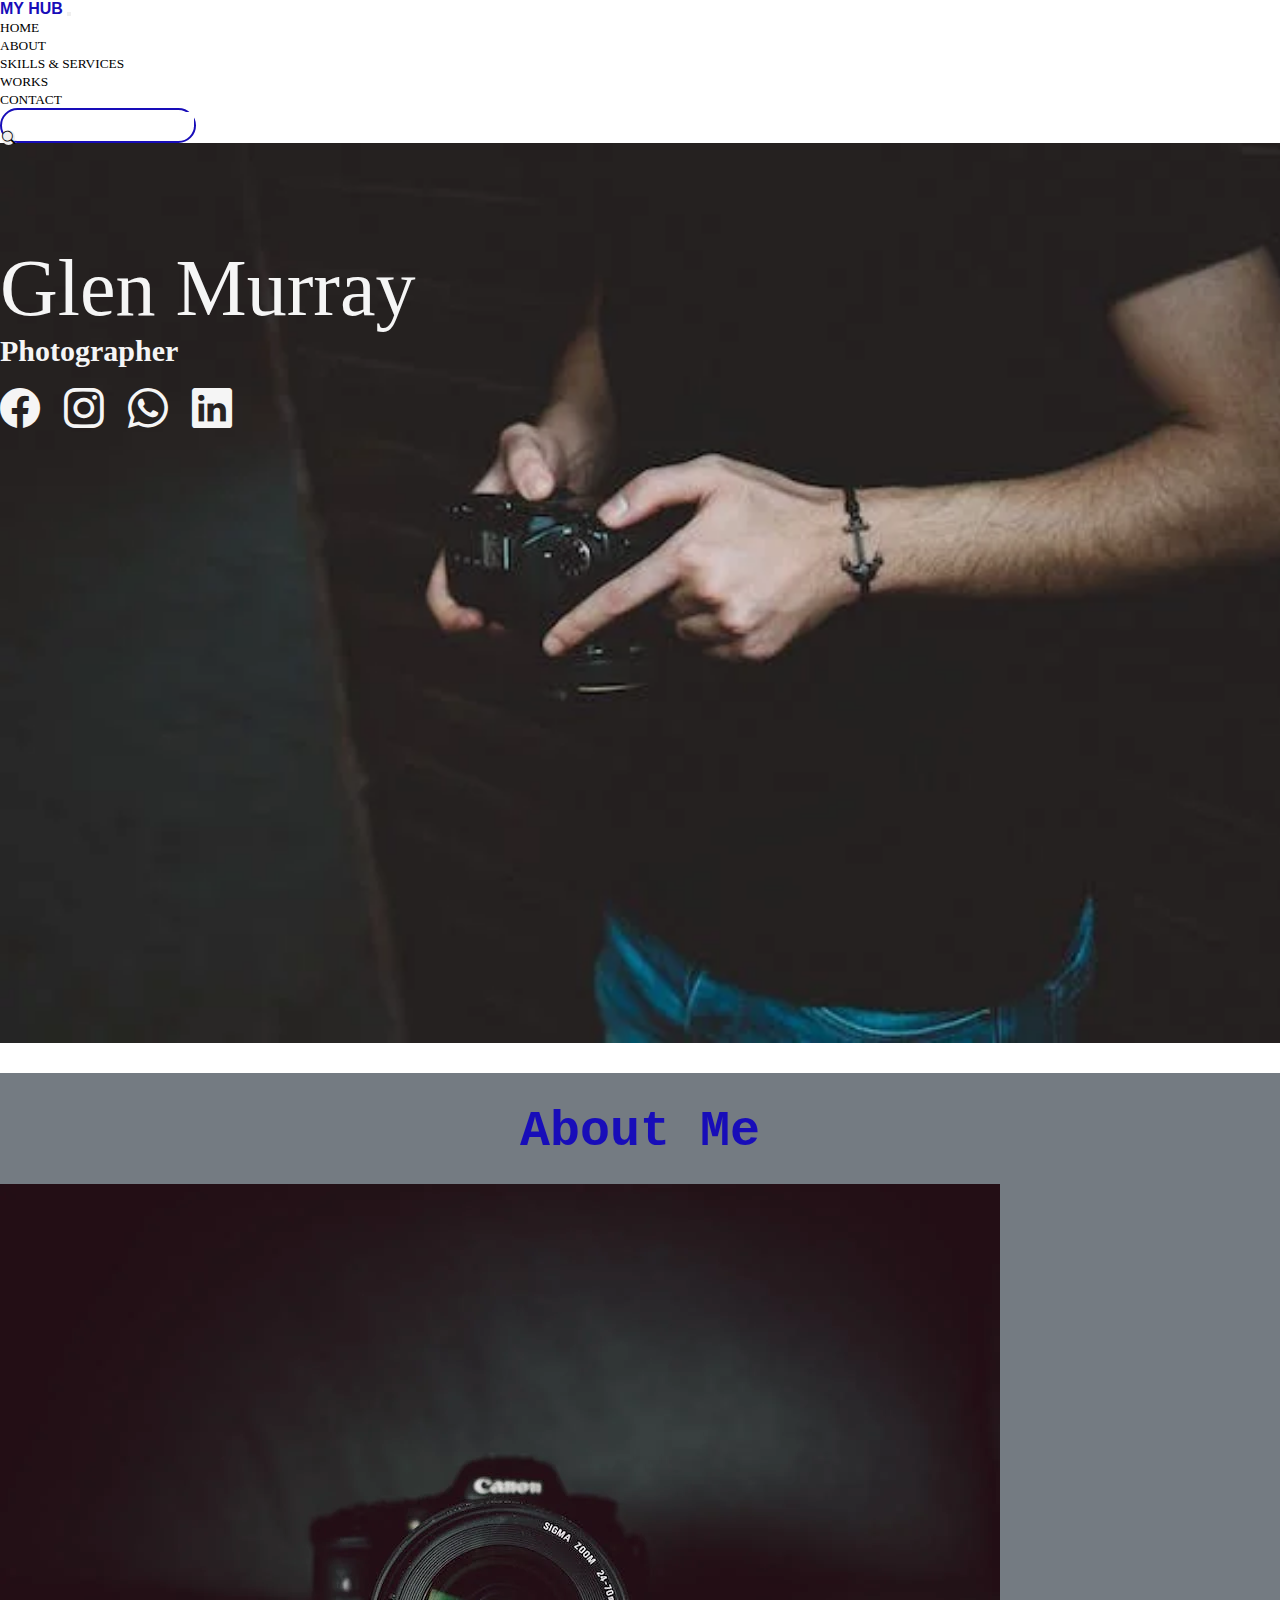
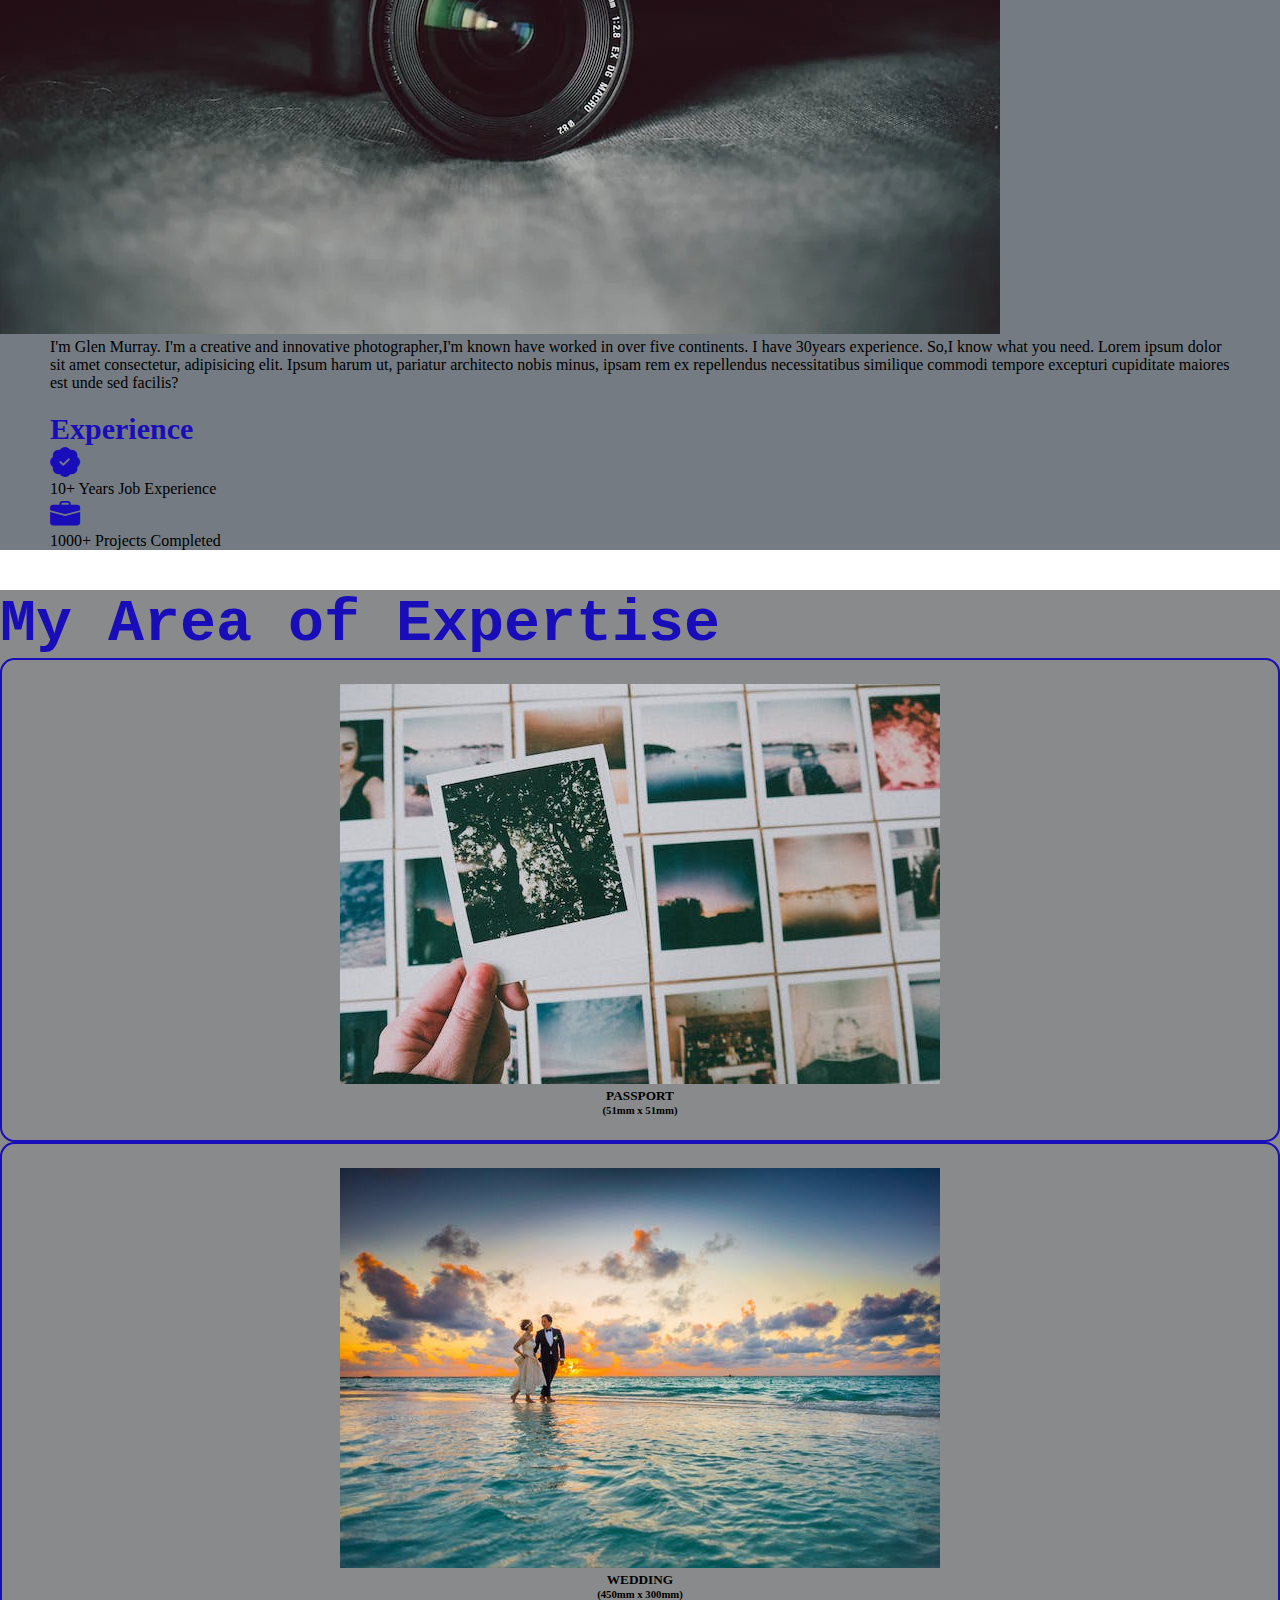
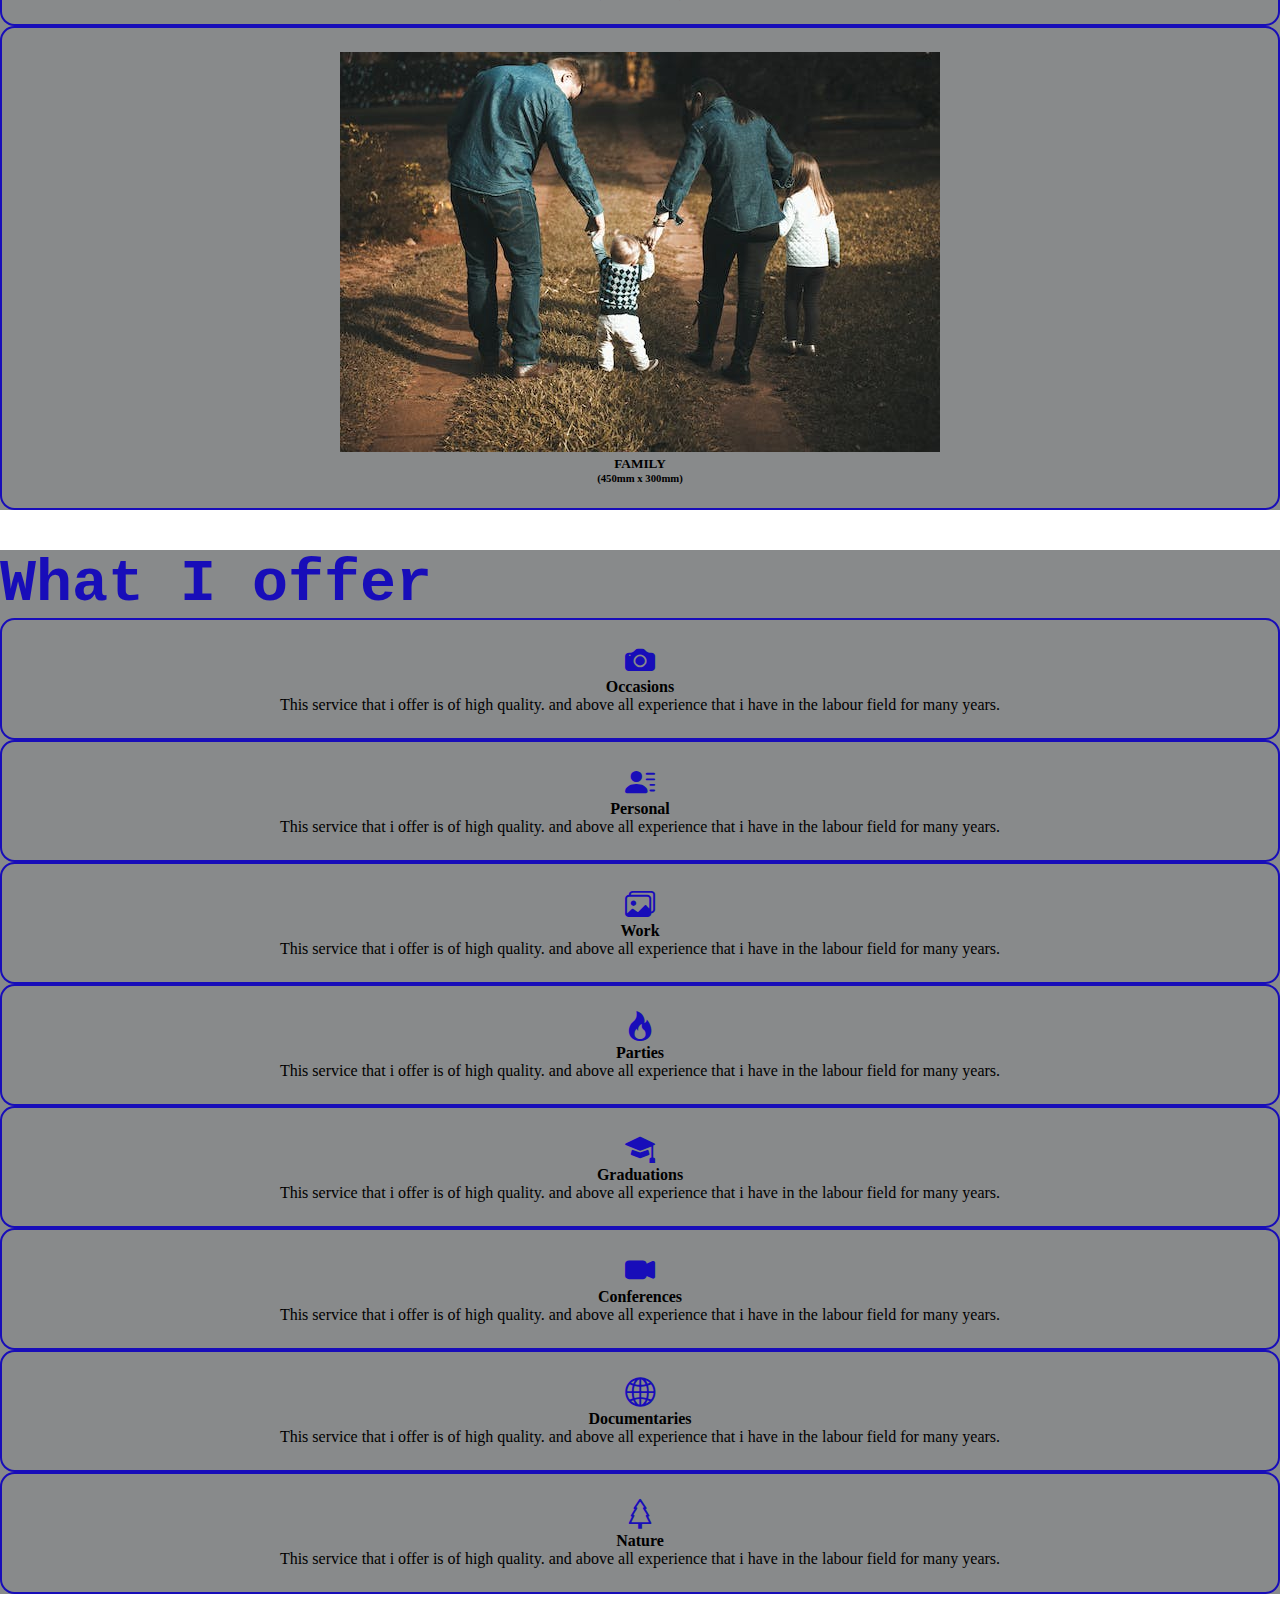
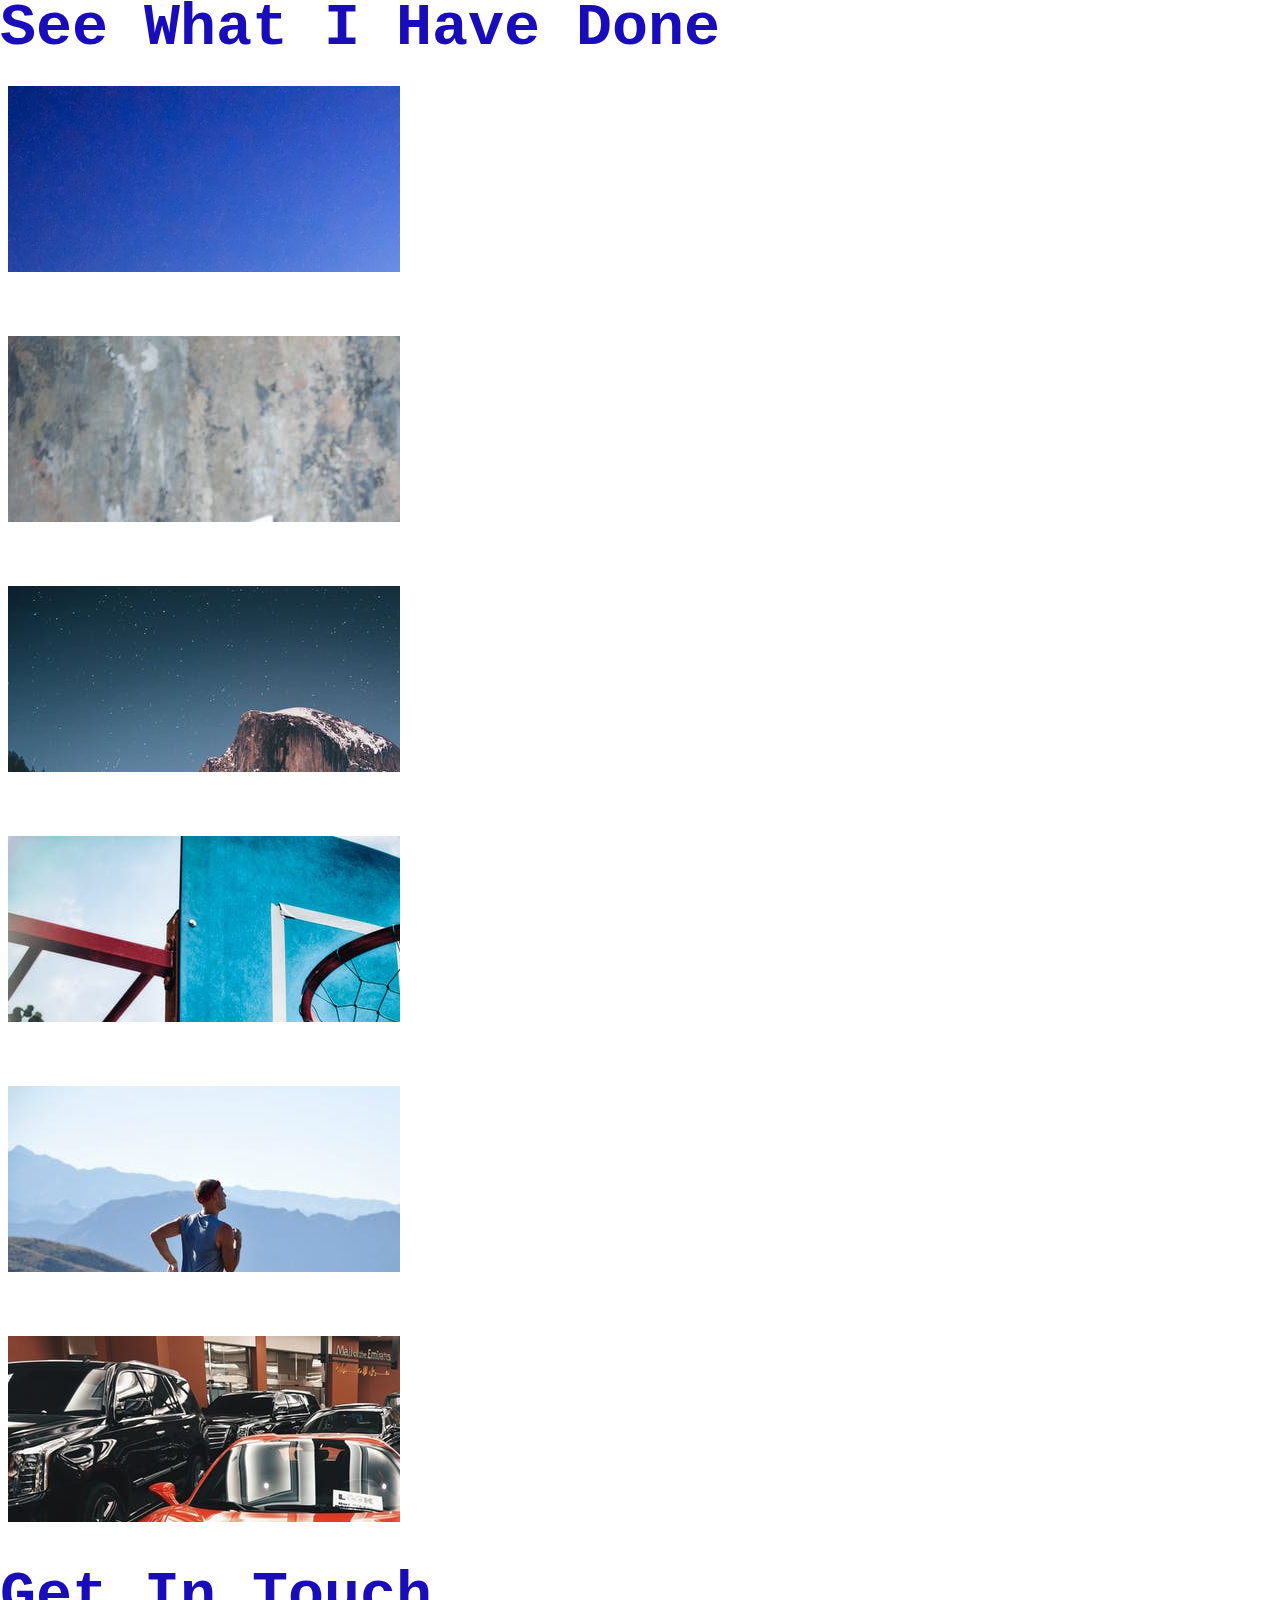
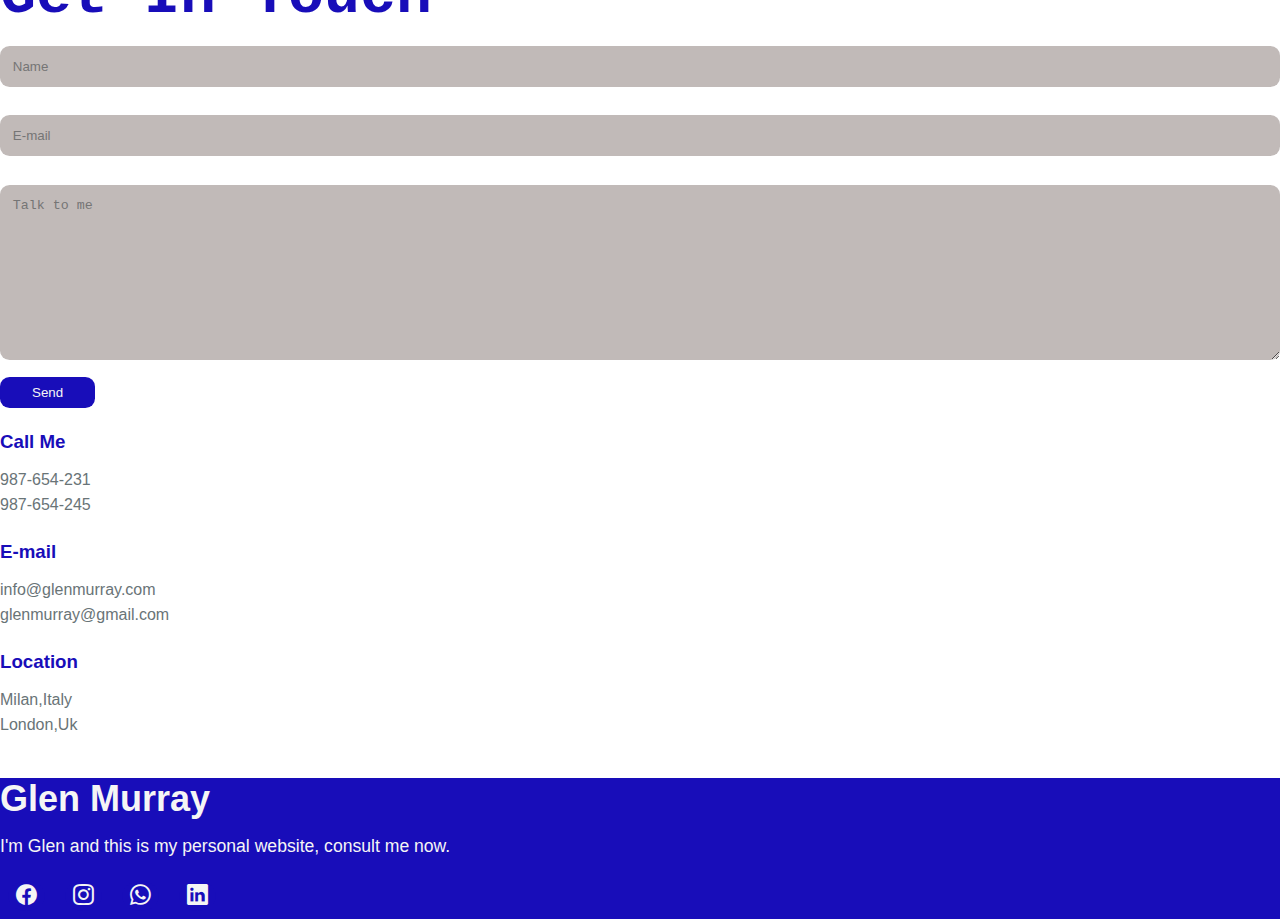
<file: index.html>
<!doctype html>
<html lang="en">
  <head>
    <meta charset="utf-8">
    <meta name="viewport" content="width=device-width, initial-scale=1">
    <title>PHOTOGRAPHY HUB</title>
    <link href="https://cdn.jsdelivr.net/npm/bootstrap@5.2.2/dist/css/bootstrap.min.css" rel="stylesheet" integrity="sha384-Zenh87qX5JnK2Jl0vWa8Ck2rdkQ2Bzep5IDxbcnCeuOxjzrPF/et3URy9Bv1WTRi" crossorigin="anonymous">
    <link rel="stylesheet" href="style.css">
    <link rel="stylesheet" href="https://cdn.jsdelivr.net/npm/bootstrap-icons@1.9.1/font/bootstrap-icons.css">
  </head>
  <body>
      <!----------header-------->
      <header class="fixed-top bg-body" id="header">
        <nav class="navbar navbar-expand-lg ">
            <div class="container">
              <a class="navbar-brand" href="#header">MY HUB</a>
              <button class="navbar-toggler" type="button" data-bs-toggle="collapse" data-bs-target="#navbarSupportedContent" aria-controls="navbarSupportedContent" aria-expanded="false" aria-label="Toggle navigation">
                <span class="navbar-toggler-icon"></span>
              </button>
              <div class="collapse navbar-collapse" id="navbarSupportedContent">
                <ul class="navbar-nav m-auto mb-2 mb-lg-0">
                  <li class="nav-item">
                    <a class="nav-link" href="#main">Home</a>
                  </li>
                  <li class="nav-item">
                    <a class="nav-link" href="#about">About</a>
                  </li>
                  <li class="nav-item">
                    <a class="nav-link" href="#skills">Skills & Services</a>
                  </li>
                  <li class="nav-item">
                    <a class="nav-link" href="#works">Works</a>
                  </li>
                  <li class="nav-item">
                    <a class="nav-link" href="#contact">Contact</a>
                  </li>
                </ul>
                <form class="d-flex" role="search">
                  <input class="form me-2" type="search"  aria-label="Search">
                  <button class="btn " type="submit"><i class="bi bi-search"></i></button>
                </form>
              </div>
            </div>
          </nav>
    
      </header>

      <!----------------main------------>
      <section class="main py-10" id="main" >
        <div class="container py-10">
            <div class="row py-5">
                <div class="col-lg-6 py-5">
                    <p class="m-0">Glen Murray      </p>
                    <h1>Photographer</h1><br>            
                    <div class="home_socials">
                        <a href="#" class="home_social-icons"><span><i class="bi bi-facebook"></i></span></a>
                        <a href="#" class="home_social-icons"><span><i class="bi bi-instagram"></i></span></a>
                        <a href="#" class="home_social-icons"><span><i class="bi bi-whatsapp"></i></span></a>
                        <a href="#" class="home_social-icons"><span><i class="bi bi-linkedin"></i></span></a>
                    </div>
                </div>
            </div>
        </div>
      </section>

      <!---------------!About--------------->
      <section class="about-section bg-light" id="about">
          <div class="container">
              <div class="row">
                <h1 class="section-title">About Me</h1>
                <div class="col-lg-6">
                    <img src="./IMAGES/pexels-photo-274973.webp" alt="m-auto" class="img-fluid">
                </div>
                <div class="col-lg-6 col-12  about_info ">
                    <div class="line"></div>
                      <p>I'm Glen Murray. I'm a creative and innovative photographer,I'm known have worked in over five continents. I have 30years experience. So,I know what you need. 
                        Lorem ipsum dolor sit amet consectetur, adipisicing elit. Ipsum harum ut, pariatur architecto nobis minus, 
                        ipsam rem ex repellendus necessitatibus similique commodi tempore excepturi cupiditate maiores est unde sed facilis?</p> 
                      <h1>Experience</h1>
                      <div class="row py-1">
                        <div class="col-lg-6">
                          <div class="row pt-2">
                            <div class="col-lg-3 col-sm-3 col-2">
                              <div class="circle">
                                <span><i class="bi bi-patch-check-fill"></i></span>
                              </div>
                            </div>
                              <div class="col-lg-8 col-sm-8 col-8 pt-3">
                                <p>10+ Years Job Experience</p>
                              </div>                           
                          </div>
                        </div>
                        <div class="col-lg-6">
                          <div class="row pt-2">
                            <div class="col-lg-3 col-sm-3 col-2">
                              <div class="circle">
                                <span><i class="bi bi-briefcase-fill"></i></i></span>
                              </div>
                            </div>
                              <div class="col-lg-8 col-sm-8 col-8 pt-3">
                                <p>1000+ Projects Completed</p>
                              </div>                           
                          </div>
                        </div>
                      </div>  
                </div>
              </div>
          </div>
      </section>

      <!---Skills & Services--->
      <section class="skill bg-light pt-3 py-1 text-center" id="skills">
        <div class="container mt-5">
          <div class="row">
            <div class="col-lg-6 m-auto">
              <div class="circle pt-1">
                <h1>My Area of Expertise</h1>
              </div>             
            </div>
          </div>
        </div>
        <div class="container">
          <div class="row">
            <div class="col-lg-4">
              <div class="card pt-2 p-2">
                <div class="card-body">
                  <img src="IMAGES/passport5.jpeg" class="img-fluid pb-3" alt="">
                  <h5>PASSPORT</h5>
                  <h6>(51mm x 51mm)</h6>
                </div>
              </div>
            </div>
            <div class="col-lg-4">
              <div class="card pt-2 p-2">
                <div class="card-body">
                  <img src="IMAGES/wedding.jpeg" class="img-fluid pb-3" alt="">
                  <h5>WEDDING</h5>
                  <h6>(450mm x 300mm)</h6>
                </div>
              </div>
            </div>
            <div class="col-lg-4">
              <div class="card pt-2 p-2">
                <div class="card-body">
                  <img src="IMAGES/family.jpeg" class="img-fluid pb-3" alt="">
                  <h5>FAMILY</h5>
                  <h6>(450mm x 300mm)</h6>
                </div>
              </div>
            </div>
          </div>
        </div>

      </section>
      
      <section class="services bg-light pt-3 py-1 text-center" id="skills">
        <div class="container mt-5">
          <div class="row">
            <div class="col-lg-6 m-auto">
              <div class="circle pt-1">
                <h1>What I offer</h1>
              </div>             
            </div>
          </div>
        </div>

        <div class="container">
          <div class="row">
            <div class="col-lg-3">
              <div class="card pt-2 p-2">
                <div class="card-body">
                  <span class="circle"><i class="bi bi-camera-fill"></i></span>
                  <h4>Occasions</h4>
                  <p>This service that i offer is of high quality. 
                    and above all experience that i have in the labour field for many years.</p>
                </div>
              </div>
            </div>
            <div class="col-lg-3">
              <div class="card pt-2 p-2">
                <div class="card-body">
                  <span class="circle"><i class="bi bi-person-lines-fill"></i></span>
                  <h4>Personal</h4>
                  <p>This service that i offer is of high quality. 
                    and above all experience that i have in the labour field for many years.</p>
                </div>
              </div>
            </div>
            <div class="col-lg-3">
              <div class="card pt-2 p-2">
                <div class="card-body">
                  <span class="circle"><i class="bi bi-images"></i></span>
                  <h4>Work</h4>
                  <p>This service that i offer is of high quality. 
                    and above all experience that i have in the labour field for many years.</p>
                </div>
              </div>
            </div>
            <div class="col-lg-3">
              <div class="card pt-2 p-2">
                <div class="card-body">
                  <span class="circle"><i class="bi bi-fire"></i></span>
                  <h4>Parties</h4>
                  <p>This service that i offer is of high quality. 
                    and above all experience that i have in the labour field for many years.</p>
                </div>
              </div>
            </div>
            <div class="col-lg-3">
              <div class="card pt-2 p-2">
                <div class="card-body">
                  <span class="circle"><i class="bi bi-mortarboard-fill"></i></span>
                  <h4>Graduations</h4>
                  <p>This service that i offer is of high quality. 
                    and above all experience that i have in the labour field for many years.</p>
                </div>
              </div>
            </div>
            <div class="col-lg-3">
              <div class="card pt-2 p-2">
                <div class="card-body">
                  <span class="circle"><i class="bi bi-camera-video-fill"></i></span>
                  <h4>Conferences</h4>
                  <p>This service that i offer is of high quality. 
                    and above all experience that i have in the labour field for many years.</p>
                </div>
              </div>
            </div>
            <div class="col-lg-3">
              <div class="card pt-2 p-2">
                <div class="card-body">
                  <span class="circle"><i class="bi bi-globe2"></i></span>
                  <h4>Documentaries</h4>
                  <p>This service that i offer is of high quality. 
                    and above all experience that i have in the labour field for many years.</p>
                </div>
              </div>
            </div>
            <div class="col-lg-3">
              <div class="card pt-2 p-2">
                <div class="card-body">
                  <span class="circle"><i class="bi bi-tree"></i></span>
                  <h4>Nature</h4>
                  <p>This service that i offer is of high quality. 
                    and above all experience that i have in the labour field for many years.</p>
                </div>
              </div>
            </div>
          </div>
        </div>
      </section>

      <!-------works------->
      <section class="works bg-light pt-3 py-1 text-center" id="works">
        <div class="container mt-5">
          <div class="row">
            <div class="col-lg-6 m-auto">
              <div class="circle pt-1">
                <h1>See What I Have Done</h1>
              </div>             
            </div>
          </div>
        </div>

        <div class="container">
          <div class="row">
            <div class="col-lg-4">
              <div class="card pt-2 p-2">               
                <div class="card-body">
                  <div class="overlay"></div>
                  <img src="IMAGES/1.jpg" class="img-fluid pb-3" alt="">
                </div>
              </div>
            </div>
            <div class="col-lg-4">
              <div class="card pt-2 p-2">
                <div class="card-body">
                  <div class="overlay"></div>
                  <img src="IMAGES/2.jpeg" class="img-fluid pb-3" alt="">
                </div>
              </div>
            </div>
            <div class="col-lg-4">
              <div class="card pt-2 p-2">
                <div class="card-body">
                  <div class="overlay"></div>
                  <img src="IMAGES/nature.jpeg" class="img-fluid pb-3" alt="">
                </div>
              </div>
            </div>
            <div class="col-lg-4">
              <div class="card pt-2 p-2">
                <div class="card-body">
                  <div class="overlay"></div>
                  <img src="IMAGES/bball.jpeg" class="img-fluid pb-3" alt="">
                </div>
              </div>
            </div>
            <div class="col-lg-4">
              <div class="card pt-2 p-2">
                <div class="card-body">
                  <div class="overlay"></div>
                  <img src="IMAGES/lifestyle.jpeg" class="img-fluid pb-3" alt="">
                </div>
              </div>
            </div>
            <div class="col-lg-4">
              <div class="card pt-2 p-2">
                <div class="card-body">
                  <div class="overlay"></div>
                  <img src="IMAGES/sports.jpeg" class="img-fluid pb-3" alt="">
                </div>
              </div>
            </div>
          </div>
        </div>
      </section>

      <!-------Contact------->
      <section class="contact bg-light pt-3 py-1 text-center" id="contact">
        <div class="container mt-5">
          <div class="row">
            <div class="col-lg-6 m-auto">
              <div class="circle pt-1">
                <h1>Get In Touch</h1>
              </div>             
            </div>
          </div>
        </div>

        <div class="container">
          <div class="row">
            <div class="col-lg-6">
              <form action="post" class="contact-form">
                <div class="contact-inputs">
                  <input type="text" class="contact-input" placeholder="Name" name="Name">
                  <input type="email" class="contact-input" placeholder="E-mail" name="E-mail">
                </div>
                <textarea name="comment" id="comment" cols="0" rows="10" class="contact-input" placeholder="Talk to me"></textarea>
                <input type="submit" value="Send" class="contact-button">
              </form>
            </div>

            <div class="col-lg-6 col-12">
              <div class="contact-info">
                <h3 class="contact-subtle">Call Me</h3>
                <span class="contact-text">987-654-231</span><br>
                <span class="contact-text">987-654-245</span>
              </div>
              <div class="contact-info">
                <h3 class="contact-subtle">E-mail</h3>
                <span class="contact-text">info@glenmurray.com</span><br>
                <span class="contact-text">glenmurray@gmail.com</span>
              </div>
              <div class="contact-info">
                <h3 class="contact-subtle">Location</h3>
                <span class="contact-text">Milan,Italy</span><br>
                <span class="contact-text">London,Uk</span>
              </div>
            </div>
          </div>
        </div>


      </section>
      <!------x main----->

      <!------Footer---->
      <footer class="footer-section pt-3 py-1 text-center" id="contact">
        <div class="container">
          <div class="row">
            <h1 class="footer-title">Glen Murray</h1>
            <p class="footer-description">
              I'm Glen and this is my personal website, consult me now.
            </p>
            <div class="footer_data">
              <a href="#" class="footer_social"><span><i class="bi bi-facebook"></i></span></a>
              <a href="#" class="footer_social"><span><i class="bi bi-instagram"></i></span></a>
              <a href="#" class="footer_social"><span><i class="bi bi-whatsapp"></i></span></a>
              <a href="#" class="footer_social"><span><i class="bi bi-linkedin"></i></span></a>
            </div>
          </div>
        </div>
      </footer>
      <!----x-footer---->

 
    <script src="https://cdn.jsdelivr.net/npm/bootstrap@5.2.2/dist/js/bootstrap.bundle.min.js" integrity="sha384-OERcA2EqjJCMA+/3y+gxIOqMEjwtxJY7qPCqsdltbNJuaOe923+mo//f6V8Qbsw3" crossorigin="anonymous"></script>
  </body>
</html>
</file>
<file: style.css>
*{
    padding: 0;
    margin: 0;
    box-sizing: border-box;
}

.navbar-brand{
    text-decoration: none;
    color: rgb(24, 13, 185);
    font-weight: 900;
    font-family: 'Barlow', sans-serif;
   
}
.nav-item a{
    text-decoration: none;
    color:black;
    font-weight: 400;
    text-transform: uppercase;
    margin-right: 10px;
    transition: all 0.3s;
    cursor: pointer;
    font-size: smaller;
}
.nav-item a:hover{
    color: rgb(24, 13, 185);
}
.d-flex{
    height: 35px;
    max-width: min-content;
    outline: none;
    border: 2px solid rgb(24, 13, 185);
    border-radius: 20px;
}
.d-flex input{
    border: none;
    outline: none;
    color: black;
    margin-left: 15px;
    padding-top: -5pt;
}
.d-flex button{
    border: none;
    border-radius: 20px;
   
}
.d-flex button:hover,
.d-flex button:focus
{
    background-color:  rgb(24, 13, 185);
    color: #ffffff;
   
}
.main{
    background: url(./IMAGES/pexels-photo-678327.webp)no-repeat;
    background-size: cover;
    height: 100vh;
    width: 100%;
}
.m-0{
    font-size: 5rem;
    font-weight: 400;
    font-style: inherit;
   padding-top: 100px;
    color: whitesmoke;
}

.main h1{
    font-size: 30px;
    color:  whitesmoke;
}
.home_socials a{
    color: whitesmoke;
    margin-right: 20px;
    font-size: 40px;
}
.home_socials a:hover{
    color: rgb(24, 13, 185);
}
.about-section{
    background-color: rgba(94, 102, 110, 0.863);
    margin-top: 30px;
}
.section-title{
    font-size: 50px;
    color: rgb(24, 13, 185);
    display: block;
    text-align: center;
    margin-bottom: 1.5rem;
    padding-top: 30px;
    margin-top: 1.5rem;
   font-family: 'Courier New', Courier, monospace;
}

.about_info{
    display:block;
    font-size: 1rem;
    font-weight: 500;
    color: black;
    cursor: pointer;
   justify-content:end;
   padding: 0px 50px;
}
.about_info h1{
    font-size: 30px;
    color: rgb(24, 13, 185);
    padding-top: 20px;
}
.circle{
    font-size: 30px;
    color: rgb(24, 13, 185);
    padding-top:none;
}
.word{
    margin-bottom: auto;
}
.word .circle{
    font-size: 15px;
}
.skill{
    background-color: rgba(117, 119, 121, 0.863);
    margin-top: 40px;
}
.skill h1{
    font-family: 'Courier New', Courier, monospace
}
.skill p{
    font-size: 20px;
    font-weight: bolder;
    color: black;
}
.skill .card{
    border: none;
    border-radius: 0;
    cursor: pointer;
}
.skill .card-body{
    padding: 1.5rem 0.5rem;
    border: 2px solid rgb(24, 13, 185);
    border-radius: 0.9rem;
    text-align: center;
    transition: 0.2s;
}
.skill .card-body:hover{
    color:  rgb(24, 13, 185);
    box-sizing: border-box;
  
}
.star{
    text-align: end;
}
.services{
    background-color: rgba(117, 119, 121, 0.863);
    margin-top: 40px;
}
.services h1{
    font-family: 'Courier New', Courier, monospace
}
.services .card{
    border: none;
    border-radius: 0;
    cursor: pointer;
}
.services .card:hover{
    color: black;
}
.services .card-body{
    padding: 1.5rem 0.5rem;
    border: 2px solid rgb(24, 13, 185);
    border-radius: 0.9rem;
    text-align: center;
    transition: 0.2s;
}
.services .card-body:hover{
    color:  rgb(24, 13, 185)ua;
    box-sizing: border-box;
}
.works p{
    font-weight: bolder;
}
.works h1{
    font-family: 'Courier New', Courier, monospace
}
.works .container  .card{
    position: relative;
    border: none;
    border-radius: 0;
    cursor: pointer;
    width: 400px;
    height: 250px;
    
}
.works .container .card .card-body .overlay{
    position: absolute;
    background-color: rgb(24, 13, 185);
    top: 10;
    left: 20;
    width: 370px;
    height: 187px;
    opacity: 0.5;
    transition: all .2s ease-in;
   visibility: hidden;
}
.works .container .card:hover .overlay{
    /* background-color: aqua; */
   visibility: visible;
}
.works .container .card-body{
    padding: 1.5rem 0.5rem;
    text-align: center;
    transition: 0.2s;
    overflow: hidden;
    max-height: 210px;
}
.works .container img:hover{
    color:  rgb(24, 13, 185);
    box-sizing: border-box;
}
.contact-input{
    width: 100%;
    padding: 0.8rem;
    outline: none;
    border: none;
    background-color: #c1bab8;
    margin-bottom: 0.8rem;
    margin-top: 1rem;
    border-radius: 0.6rem;
}
.contact-button{
    display: block;
    background-color: rgb(24, 13, 185);
    color: whitesmoke;
    padding: 0.50rem 2.0rem;
    margin-right: auto;
    border-radius: 0.6rem;
    border: none;
    outline: none;
    cursor: pointer;
    font-family: 'Barlow', sans-serif;
}
.contact-info{
    font-family: 'Barlow', sans-serif;
    font-size: 1rem;
    color: #697477;
    line-height: 1.6;
    cursor: pointer;
}
.contact h1{
    font-family: 'Courier New', Courier, monospace
}
h3{
    display: block;
    margin-block-start: 1em;
    margin-block-end: 1em;
    margin-inline-start: 0px;
    margin-inline-end: 0px;
    color:  rgb(24, 13, 185);
    margin-bottom: 10px;
    font-family: 'Barlow', sans-serif;

}
.footer-section{
    background-color: rgb(24, 13, 185);
    margin-top: 40px;
}
.footer-title{
    font-size: 2.25rem;
    margin-bottom: 1rem;
    color: whitesmoke;
    font-family: 'Barlow', sans-serif;
}
.footer-description{
    margin-bottom: 1rem;
    font-family: 'Barlow', sans-serif;
    font-size: 1.1rem;
    color: whitesmoke;
}
.footer-data{
    margin-bottom: 3rem;
}
.footer_social{
    display: inline-flex;
    background-color: rgb(24, 13, 185);
    color: whitesmoke;
    font-size: 1.3rem;
    margin: 0.5rem;
    padding: 0.2rem 0.5rem;
    border-radius: 50%;
}
</file>
